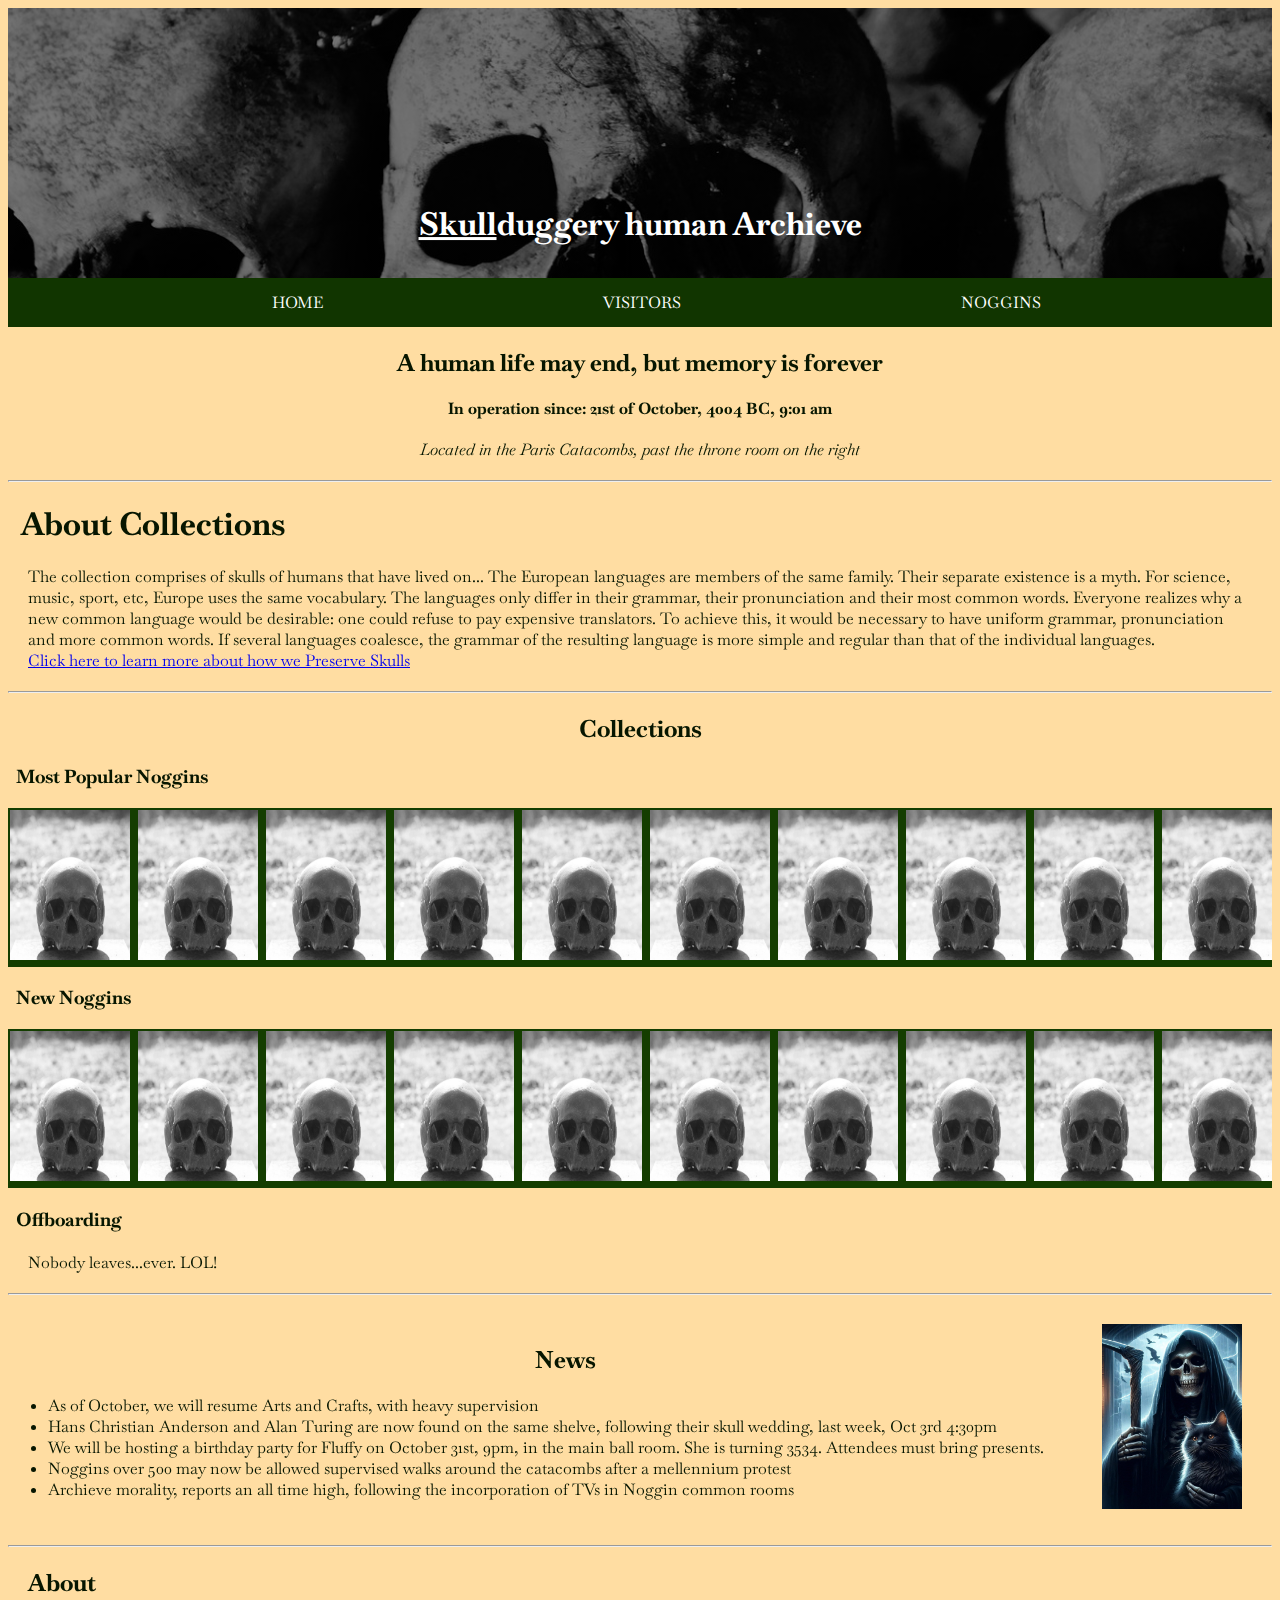
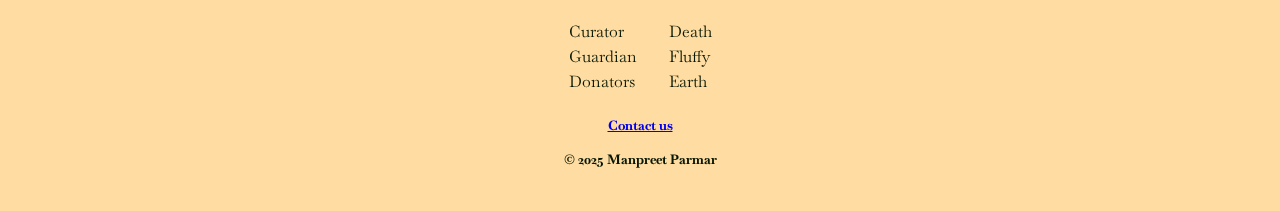
<file: Index.html>
<!DOCTYPE html>
<html lang="en">
<head>
<link rel="stylesheet" href="mystyle.css">
<title>SKULLduggery human archive</title> 
<link rel="icon" type="image/x-icon" href="icon.ico">
<link href='https://fonts.googleapis.com/css?family=Baskervville'
rel='stylesheet'>

</head>
<body>
<div class="hero-image">
  <div class="hero-text">
    <h1><u>Skull</u>duggery human Archieve</h1>
  </div>
</div>
<div class="menu">
<ul>
	<li><a href="index.html">HOME</a></li>
	<li><a href="page2.html">VISITORS</a></li>
	<li><a href="page3.html">NOGGINS</a></li>
</ul>
</div>

<h2 align=center>A human life may end, but memory is forever</h2>
	<p align=center><strong>In operation since: 21st of October, 4004 BC, 9:01 am</strong></p>
	<p align=center><i>Located in the Paris Catacombs, past the throne room on the right</i></p>
<hr>
<h1>&nbsp; About Collections</h1>
	<p> The collection comprises of skulls of humans that have lived on...
	The European languages are members of the same family. Their separate 
	existence is a myth. For science, music, sport, etc, Europe uses the 
	same vocabulary. The languages only differ in their grammar, their 
	pronunciation and their most common words. Everyone realizes why a 
	new common language would be desirable: one could refuse to pay 
	expensive translators. To achieve this, it would be necessary to have 
	uniform grammar, pronunciation and more common words. If several 
	languages coalesce, the grammar of the resulting language is more 
	simple and regular than that of the individual languages.<br>
	<a href="https://hogonext.com/how-to-preserve-a-skull/">Click here to learn more about how we Preserve Skulls</a>
	</p>
<hr>
<h2 align=center>Collections</h2>

<h3>&nbsp; Most Popular Noggins</h3>

<div class="scroll-container">
<img src="img2.jpg" alt="black and white picture of the top half of a skull on a table" width="120" height="150">
<img src="img2.jpg" alt="black and white picture of the top half of a skull on a table" width="120" height="150">
<img src="img2.jpg" alt="black and white picture of the top half of a skull on a table" width="120" height="150">
<img src="img2.jpg" alt="black and white picture of the top half of a skull on a table" width="120" height="150">
<img src="img2.jpg" alt="black and white picture of the top half of a skull on a table" width="120" height="150">
<img src="img2.jpg" alt="black and white picture of the top half of a skull on a table" width="120" height="150">
<img src="img2.jpg" alt="black and white picture of the top half of a skull on a table" width="120" height="150">
<img src="img2.jpg" alt="black and white picture of the top half of a skull on a table" width="120" height="150">
<img src="img2.jpg" alt="black and white Picture of the top half of a skull on a table" width="120" height="150">
<img src="img2.jpg" alt="black and white picture of the top half of a skull on a table" width="120" height="150">
<img src="img2.jpg" alt="black and white picture of the top half of a skull on a table" width="120" height="150">
<img src="img2.jpg" alt="black and white picture of the top half of a skull on a table" width="120" height="150">
<img src="img2.jpg" alt="black and white picture of the top half of a skull on a table" width="120" height="150">
<img src="img2.jpg" alt="black and white picture of the top half of a skull on a table" width="120" height="150">
<img src="img2.jpg" alt="black and white picture of the top half of a skull on a table" width="120" height="150">
<img src="img2.jpg" alt="black and white picture of the top half of a skull on a table" width="120" height="150">
<img src="img2.jpg" alt="black and white picture of the top half of a skull on a table" width="120" height="150">


</div>


<h3>&nbsp; New Noggins</h3>

<div class="scroll-container">
<img src="img2.jpg" alt="black and white picture of the top half of a skull on a table" width="120" height="150">
<img src="img2.jpg" alt="black and white picture of the top half of a skull on a table" width="120" height="150">
<img src="img2.jpg" alt="black and white picture of the top half of a skull on a table" width="120" height="150">
<img src="img2.jpg" alt="black and white picture of the top half of a skull on a table" width="120" height="150">
<img src="img2.jpg" alt="black and white picture of the top half of a skull on a table" width="120" height="150">
<img src="img2.jpg" alt="black and white picture of the top half of a skull on a table" width="120" height="150">
<img src="img2.jpg" alt="black and white picture of the top half of a skull on a table" width="120" height="150">
<img src="img2.jpg" alt="black and white picture of the top half of a skull on a table" width="120" height="150">
<img src="img2.jpg" alt="black and white Picture of the top half of a skull on a table" width="120" height="150">
<img src="img2.jpg" alt="black and white picture of the top half of a skull on a table" width="120" height="150">
<img src="img2.jpg" alt="black and white picture of the top half of a skull on a table" width="120" height="150">
<img src="img2.jpg" alt="black and white picture of the top half of a skull on a table" width="120" height="150">
<img src="img2.jpg" alt="black and white picture of the top half of a skull on a table" width="120" height="150">
<img src="img2.jpg" alt="black and white picture of the top half of a skull on a table" width="120" height="150">
<img src="img2.jpg" alt="black and white picture of the top half of a skull on a table" width="120" height="150">
<img src="img2.jpg" alt="black and white picture of the top half of a skull on a table" width="120" height="150">
<img src="img2.jpg" alt="black and white picture of the top half of a skull on a table" width="120" height="150">
<img src="img2.jpg" alt="black and white picture of the top half of a skull on a table" width="120" height="150">
<img src="img2.jpg" alt="black and white picture of the top half of a skull on a table" width="120" height="150">
<img src="img2.jpg" alt="black and white picture of the top half of a skull on a table" width="120" height="150">
<img src="img2.jpg" alt="black and white picture of the top half of a skull on a table" width="120" height="150">
<img src="img2.jpg" alt="black and white picture of the top half of a skull on a table" width="120" height="150">
<img src="img2.jpg" alt="black and white picture of the top half of a skull on a table" width="120" height="150">
<img src="img2.jpg" alt="black and white picture of the top half of a skull on a table" width="120" height="150">
<img src="img2.jpg" alt="black and white picture of the top half of a skull on a table" width="120" height="150">
<img src="img2.jpg" alt="black and white Picture of the top half of a skull on a table" width="120" height="150">
<img src="img2.jpg" alt="black and white picture of the top half of a skull on a table" width="120" height="150">
<img src="img2.jpg" alt="black and white picture of the top half of a skull on a table" width="120" height="150">
<img src="img2.jpg" alt="black and white picture of the top half of a skull on a table" width="120" height="150">
<img src="img2.jpg" alt="black and white picture of the top half of a skull on a table" width="120" height="150">
<img src="img2.jpg" alt="black and white picture of the top half of a skull on a table" width="120" height="150">
<img src="img2.jpg" alt="black and white picture of the top half of a skull on a table" width="120" height="150">
<img src="img2.jpg" alt="black and white picture of the top half of a skull on a table" width="120" height="150">
<img src="img2.jpg" alt="black and white picture of the top half of a skull on a table" width="120" height="150">

</div>

<h3>&nbsp; Offboarding</h3>
<p>Nobody leaves...ever. LOL!</p>


<hr>
<br>
<img src="img8.jpg" alt="A picture of a skeleton in a loose black robe, holding a scythe in one hand, and a fluffy black cat in the other. 
The mid-ground depicts a strone arch with 2 lamps hung on one side. The background depicts a stormy night with three crows flying in the distance" 
style="width:140px; height:185px; float: right; margin-right: 30px">

<h2 align=center>News</h2>
<ul>
<li>As of October, we will resume Arts and Crafts, with heavy supervision</li>
<li>Hans Christian Anderson and Alan Turing are now found on the same shelve, 
    following their skull wedding, last week, Oct 3rd 4:30pm</li>
<li>We will be hosting a birthday party for Fluffy on October 31st, 9pm, 
	in the main ball room. She is turning 3534. Attendees must bring presents.</li>
<li>Noggins over 500 may now be allowed supervised walks around the catacombs after a mellennium protest</li>
<li>Archieve morality, reports an all time high, following the incorporation of TVs in Noggin common rooms</li>
</ul>
<br>
<hr>

<h2>About</h2>
<table align=center>
<tr><td>Curator</td><td>&nbsp;&nbsp;&nbsp;&nbsp;&nbsp;&nbsp;</td><td>Death</td></tr>
<tr><td>Guardian</td><td>&nbsp;&nbsp;&nbsp;&nbsp;&nbsp;&nbsp;</td><td>Fluffy</td></tr>
<tr><td>Donators</td><td>&nbsp;&nbsp;&nbsp;&nbsp;&nbsp;&nbsp;</td><td>Earth</td></tr>
</table>
<h5 align=center><a href="mailto:manpreet.parmar@edu.sait.ca">Contact us</a><br><br>
&copy; 2025 Manpreet Parmar</h5>				
<br>
</body>
</html>
</file>
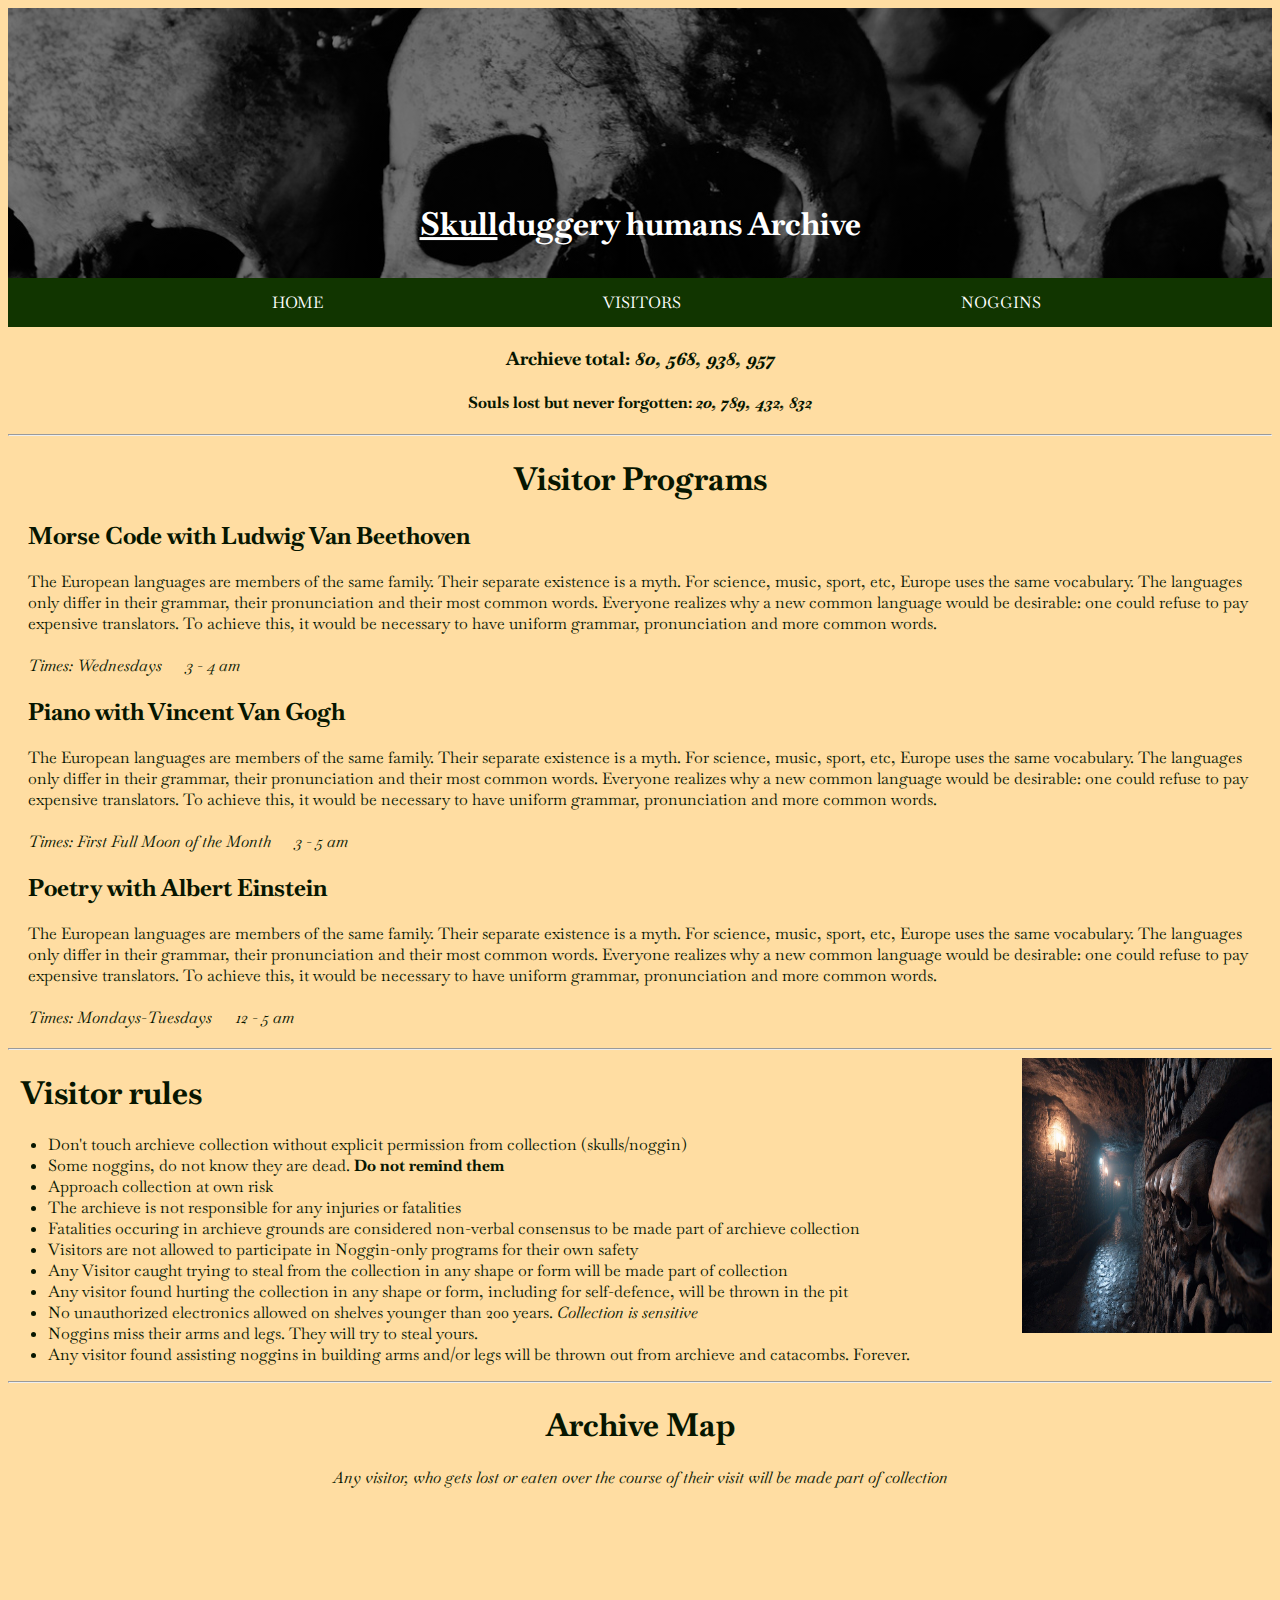
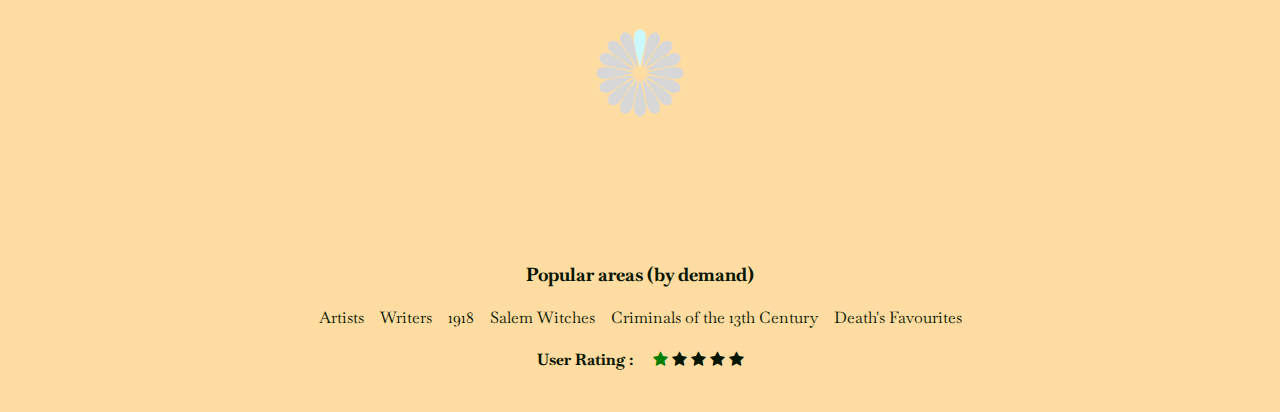
<file: page2.html>
<!DOCTYPE html>
<html lang="en">
<head>
<!-- Font Awesome Icon Library -->
<link rel="stylesheet" href="https://cdnjs.cloudflare.com/ajax/libs/font-awesome/4.7.0/css/font-awesome.min.css">
<link rel="stylesheet" href="mystyle.css">
<title>SKULLduggery Visitor's page</title> 
<link rel="icon" type="image/x-icon" href="icon.ico">
<link href='https://fonts.googleapis.com/css?family=Baskervville'
rel='stylesheet'>

</head>
<body>
<div class="hero-image">
  <div class="hero-text">
    <h1><u>Skull</u>duggery humans Archive</h1>
  </div>
</div>

<div class="menu">
<ul>
	<li><a href="index.html">HOME</a></li>
	<li><a href="page2.html">VISITORS</a></li>
	<li><a href="page3.html">NOGGINS</a></li>
</ul>
</div>

<h3 align=center>Archieve total:<i> 80, 568, 938, 957</i></h3>
<h4 align=center>Souls lost but never forgotten:<i> 20, 789, 432, 832</i></h4>
<hr>
<h1 align=center>Visitor Programs</h1>

	<h2>Morse Code with Ludwig Van Beethoven</h2>
		<p>The European languages are members of the same family. 
		Their separate existence is a myth. For science, music, 
		sport, etc, Europe uses the same vocabulary. The languages 
		only differ in their grammar, their pronunciation and their 
		most common words. Everyone realizes why a new common 
		language would be desirable: one could refuse to pay 
		expensive translators. To achieve this, it would be necessary 
		to have uniform grammar, pronunciation and more common words.
		<br>
		<br>
		<i>Times: Wednesdays&nbsp;&nbsp;&nbsp;&nbsp;&nbsp;&nbsp;3 - 4 am</i>
		</p>
	

	<h2>Piano with Vincent Van Gogh</h2>
		<p>The European languages are members of the same family. 
		Their separate existence is a myth. For science, music, 
		sport, etc, Europe uses the same vocabulary. The languages 
		only differ in their grammar, their pronunciation and their 
		most common words. Everyone realizes why a new common 
		language would be desirable: one could refuse to pay 
		expensive translators. To achieve this, it would be necessary 
		to have uniform grammar, pronunciation and more common words.
		<br>
		<br>
		<i>Times: First Full Moon of the Month&nbsp;&nbsp;&nbsp;&nbsp;&nbsp;&nbsp;3 - 5 am</i>
		</p>
	
	<h2>Poetry with Albert Einstein</h2>
		<p>The European languages are members of the same family. 
		Their separate existence is a myth. For science, music, 
		sport, etc, Europe uses the same vocabulary. The languages 
		only differ in their grammar, their pronunciation and their 
		most common words. Everyone realizes why a new common 
		language would be desirable: one could refuse to pay 
		expensive translators. To achieve this, it would be necessary 
		to have uniform grammar, pronunciation and more common words.
		<br>
		<br>
		<i>Times: Mondays-Tuesdays&nbsp;&nbsp;&nbsp;&nbsp;&nbsp;&nbsp;12 - 5 am</i>
		</p>
	
<hr>
<img src="img7.jpg" alt="A picture of a torch-lit underground stone-floored hallway with human skulls embedded in the wall" 
style="width:250px; height:275px; float: right;">
<h1>&nbsp; Visitor rules</h1>
<ul>
<li>Don't touch archieve collection without explicit permission from collection (skulls/noggin)</li>
<li>Some noggins, do not know they are dead. <strong>Do not remind them</strong></li>
<li>Approach collection at own risk</li>
<li>The archieve is not responsible for any injuries or fatalities</li>
<li>Fatalities occuring in archieve grounds are considered non-verbal consensus to be made part of archieve collection</li>
<li>Visitors are not allowed to participate in Noggin-only programs for their own safety</li>
<li>Any Visitor caught trying to steal from the collection in any shape or form will be made part of collection</li>
<li>Any visitor found hurting the collection in any shape or form, including for self-defence, will be thrown in the pit</li>
<li>No unauthorized electronics allowed on shelves younger than 200 years. <i>Collection is sensitive</i></li>
<li>Noggins miss their arms and legs. They will try to steal yours.</li>
<li>Any visitor found assisting noggins in building arms and/or legs will be thrown out from archieve and catacombs. Forever.</li>
</ul>

<hr>
<h1 align=center>Archive Map</h1>
	<p align=center><i>Any visitor, who gets lost or eaten over the course of their visit will be made part of collection</i></p>
	<br>
	<br>
	<br>
	<br>
<p align=center><img src="img4.gif" alt="A loading icon GIF, in the shape of a flower" width="122" height="122"></p>
	<br>
	<br>
	<br>
	<br>
<h3 align=center>Popular areas (by demand)</h3>
<p align=center>Artists&nbsp;&nbsp;&nbsp; Writers&nbsp;&nbsp;&nbsp; 1918&nbsp;&nbsp;&nbsp; Salem Witches&nbsp;&nbsp;&nbsp; Criminals of the 13th Century&nbsp;&nbsp;&nbsp; Death's Favourites</p>
<h4 align=center>User Rating : &nbsp; &nbsp; 
<span class="fa fa-star checked"></span>
<span class="fa fa-star"></span>
<span class="fa fa-star"></span>
<span class="fa fa-star"></span>
<span class="fa fa-star"></span>
</h4>
<br>
</body>
</html>
</file>
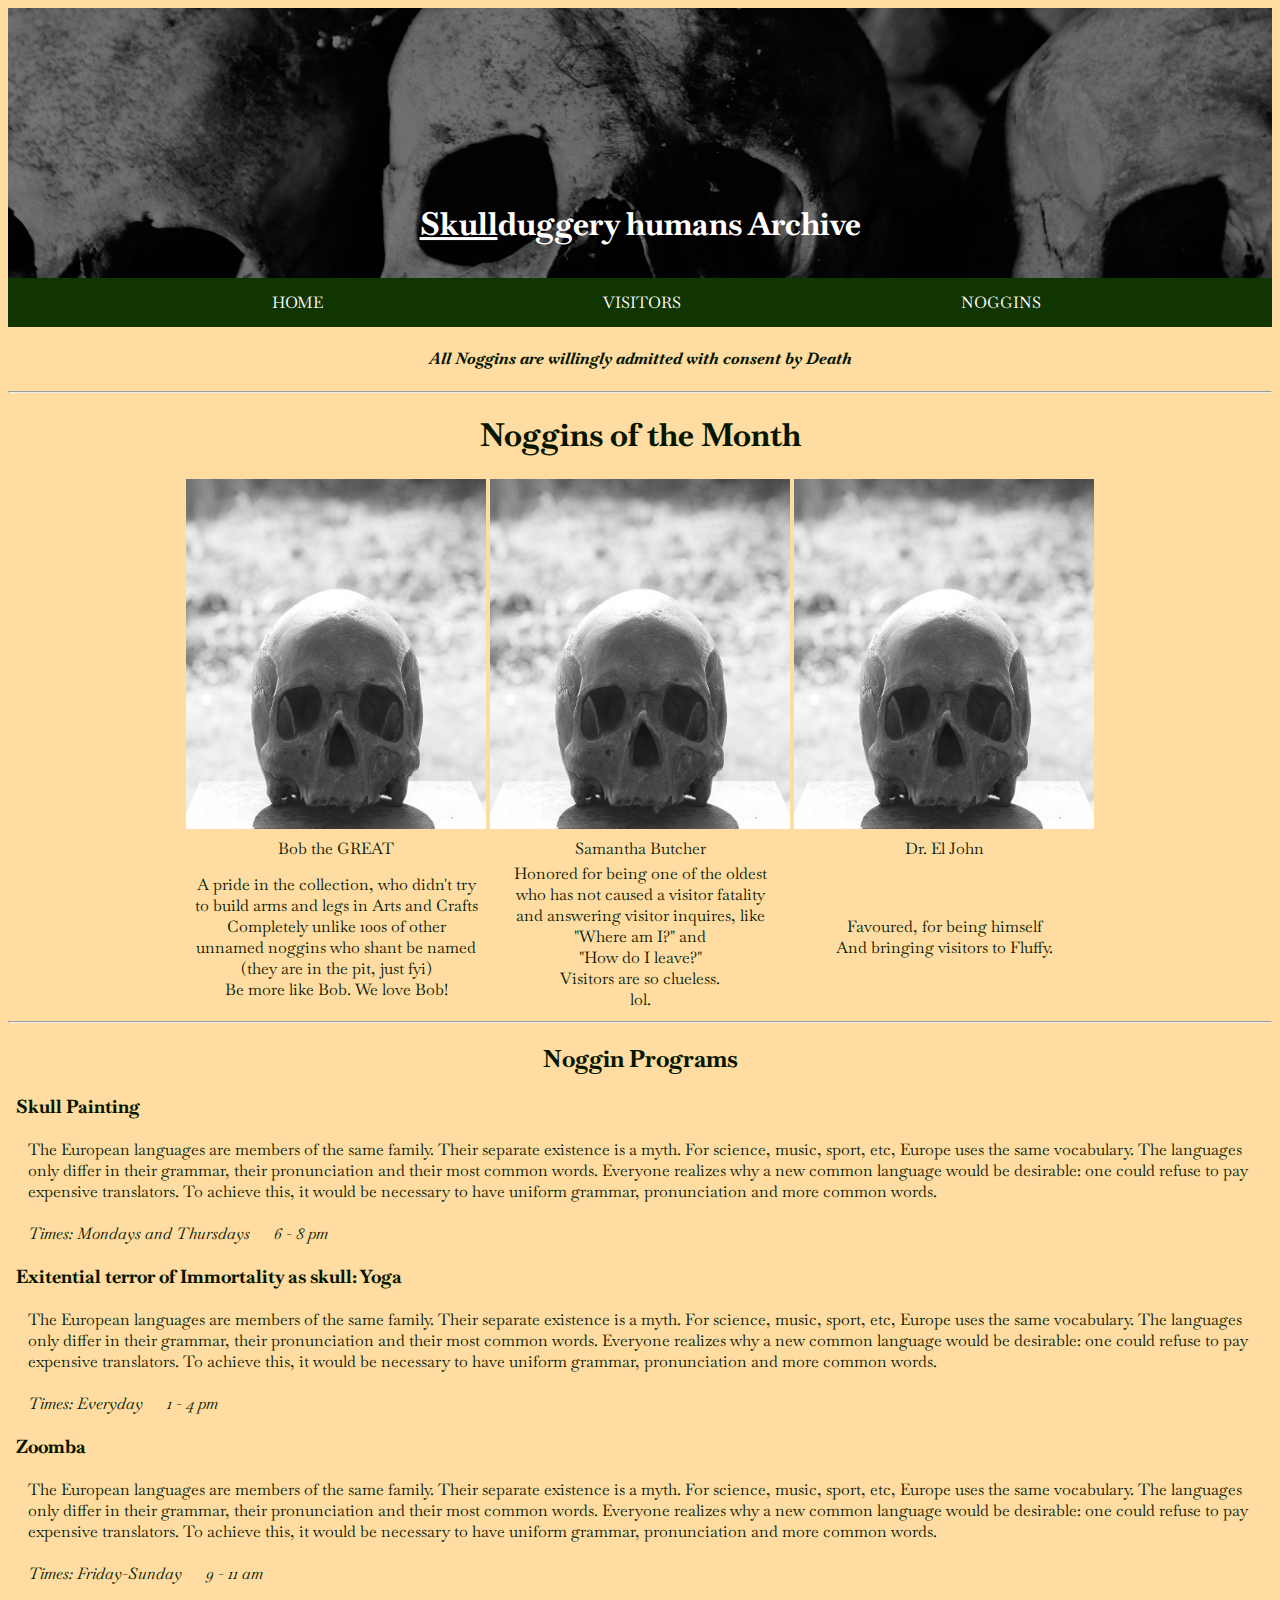
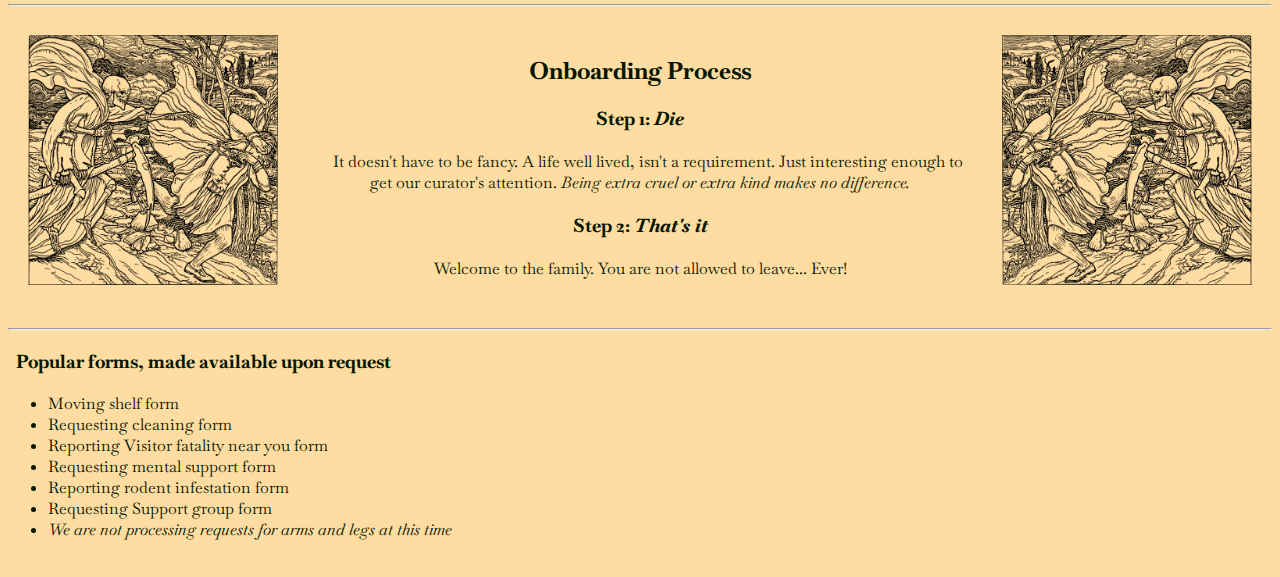
<file: page3.html>
<!DOCTYPE html>
<html lang="en">
<head>
<link rel="stylesheet" href="mystyle.css">
<title>SKULLduggery Noggin's page</title> 
<link rel="icon" type="image/x-icon" href="icon.ico">
<link href='https://fonts.googleapis.com/css?family=Baskervville'
rel='stylesheet'>

</head>
<body>
<div class="hero-image">
  <div class="hero-text">
    <h1><u>Skull</u>duggery humans Archive</h1>
  </div>
</div>
<div class="menu">
<ul>
	<li><a href="index.html">HOME</a></li>
	<li><a href="page2.html">VISITORS</a></li>
	<li><a href="page3.html">NOGGINS</a></li>
</ul>
</div>
<h4 align=center><i>All Noggins are willingly admitted with consent by Death</i></h4>
<hr>

<h1 align=center>Noggins of the Month</h1>

<table align=center>
<tr>
<td><img src="img2.jpg" alt="Skull/noggin: BOB the great" width="300" height="350"></td>
<td><img src="img2.jpg" alt="Skull/noggin: Samantha Butcher" width="300" height="350"></td>
<td><img src="img2.jpg" alt="Skull/noggin: Dr. El John" width="300" height="350"></td>
</tr>
<tr align=center>
<td>Bob the GREAT</td><td>Samantha Butcher</td><td>Dr. El John</td>
</tr>
<tr align=center>
<td>A pride in the collection, who didn't try <br>to build arms and legs in Arts and Crafts<br>
	Completely unlike 100s of other <br>unnamed noggins who shant be named <br>(they are in the pit, just fyi)
	<br>Be more like Bob. We love Bob!</td>
<td>Honored for being one of the oldest <br>who has not caused a visitor fatality<br>
and answering visitor inquires, like<br> "Where am I?" and 
<br>"How do I leave?"<br> Visitors are so clueless.<br> lol.</td>
<td>Favoured, for being himself<br>And bringing visitors to Fluffy.</td>
</tr>
</table>

<hr>

<h2 align=center>Noggin Programs</h2>

	<h3>&nbsp; Skull Painting</h3>
		<p>The European languages are members of the same family. 
		Their separate existence is a myth. For science, music, 
		sport, etc, Europe uses the same vocabulary. The languages 
		only differ in their grammar, their pronunciation and their 
		most common words. Everyone realizes why a new common 
		language would be desirable: one could refuse to pay 
		expensive translators. To achieve this, it would be necessary 
		to have uniform grammar, pronunciation and more common words.
		<br>
		<br>
		<i>Times: Mondays and Thursdays&nbsp;&nbsp;&nbsp;&nbsp;&nbsp;&nbsp;6 - 8 pm</i>
		</p>

	<h3>&nbsp; Exitential terror of Immortality as skull: Yoga</h3>
		<p>The European languages are members of the same family. 
		Their separate existence is a myth. For science, music, 
		sport, etc, Europe uses the same vocabulary. The languages 
		only differ in their grammar, their pronunciation and their 
		most common words. Everyone realizes why a new common 
		language would be desirable: one could refuse to pay 
		expensive translators. To achieve this, it would be necessary 
		to have uniform grammar, pronunciation and more common words.
		<br>
		<br>
		<i>Times: Everyday&nbsp;&nbsp;&nbsp;&nbsp;&nbsp;&nbsp;1 - 4 pm</i>
		
		</p>
		
	<h3>&nbsp; Zoomba</h3>
		<p>The European languages are members of the same family. 
		Their separate existence is a myth. For science, music, 
		sport, etc, Europe uses the same vocabulary. The languages 
		only differ in their grammar, their pronunciation and their 
		most common words. Everyone realizes why a new common 
		language would be desirable: one could refuse to pay 
		expensive translators. To achieve this, it would be necessary 
		to have uniform grammar, pronunciation and more common words.
		<br>
		<br>
		<i>Times: Friday-Sunday&nbsp;&nbsp;&nbsp;&nbsp;&nbsp;&nbsp;9 - 11 am</i>
		</p>
<hr>
<br>
<img src="img3.png" alt="A line drawing of Death the skeleton looming over a farmer with a skythe" 
style="width:250px; height:250px; float: right; margin-right: 20px;">
<img src="img6.png" alt="A line drawing of Death the skeleton looming over a farmer with a skythe" 
style="width:250px; height:250px; float: left; margin-left: 20px;">

<h2 align=center>Onboarding Process</h2>

	<h3 align=center>Step 1: <i>Die</i></h3>
	<p align=center>&nbsp; &nbsp; It doesn't have to be fancy. A life well lived, isn't a requirement. Just interesting 
	enough to <br> get our curator's attention. <i>Being extra cruel or extra kind makes no difference.</i></p>
	<h3 align=center>Step 2: <i>That's it</i></h3>
	<p align=center>Welcome to the family. You are not allowed to leave... Ever!</p>

<br>
<hr>

<h3>&nbsp; Popular forms, made available upon request</h3>
<ul>
<li>Moving shelf form</li>
<li>Requesting cleaning form</li>
<li>Reporting Visitor fatality near you form</li>
<li>Requesting mental support form</li>
<li>Reporting rodent infestation form</li>
<li>Requesting Support group form</li>
<li><i>We are not processing requests for arms and legs at this time</i></li>
</ul>	

<br>
</body>
</html>
</file>
<file: mystyle.css>
{
  margin-top: 50px;
  margin-bottom: 50px;
  margin-right: 55px;
  margin-left: 55px;
}
body{background-color:#FFDDA2; color: #071600}

body {font-family: 'Baskervville'}

body,html{height: 100%;}
	.hero-image{background-image: linear-gradient(rgba(0, 0, 0, 0.5), 
	rgba(0, 0, 0, 0.5)), url("img5.jpg");
	height: 30%;
  
  background-position: center;
  background-repeat: no-repeat;
  background-size: cover;
  position: relative;
	}
.hero-text {
	text-align: center;
  position: absolute;
  top: 80%;
  left: 50%;
  transform: translate(-50%, -50%);
  color: white; 
}

h5 {align=center}

h2, p {
  margin: 20px;
}

.menu ul {
  list-style-type: none;
  margin: 0;
  padding: 0;
  overflow: hidden;
  background-color: #113500;
}

.menu ul li {
  float: left;
}

.menu ul li a {
  display: block;
  margin-left: 248px;
  color: white;
  text-align: center;
  padding: 14px 16px;
  text-decoration: none;
}

.menu ul li a:hover {
  background-color: #111111;
}

div.scroll-container {
  background-color: #143D00;
  overflow: auto;
  white-space: nowrap;
  padding: 0px;
}

div.scroll-container img {
  padding: 2px;
}
.checked {color:green;}
</file>
